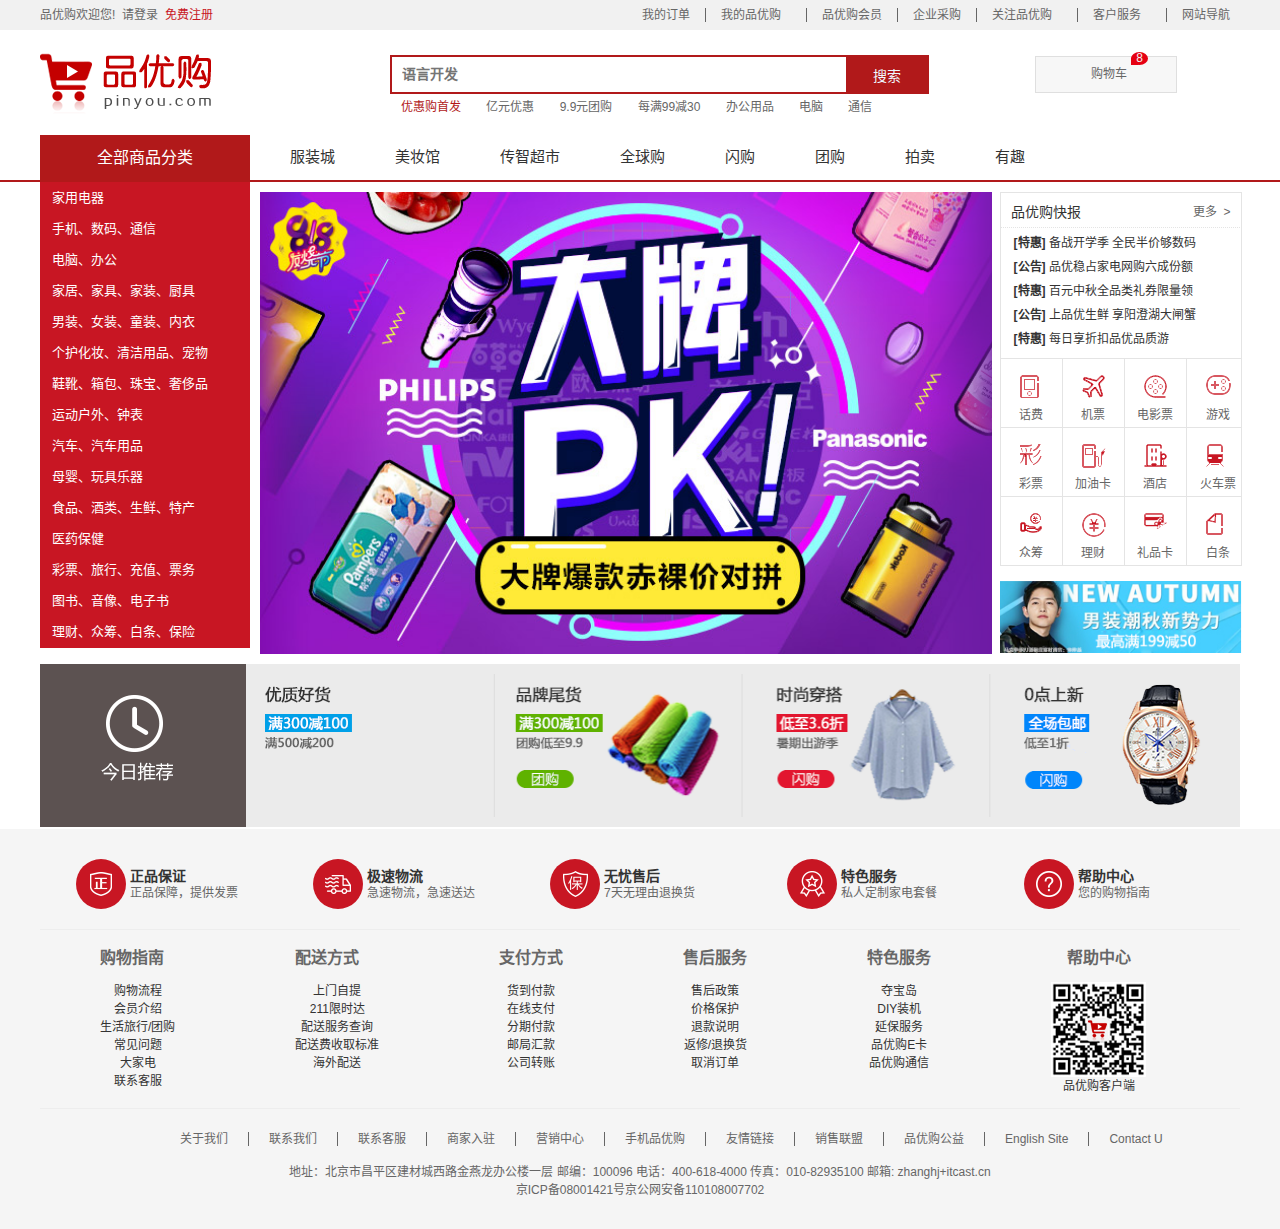
<file: index.html>
<!DOCTYPE html>
<html lang="zh-CN">

<head>
    <meta charset="UTF-8">
    <meta http-equiv="X-UA-Compatible" content="IE=edge">
    <meta name="viewport" content="width=device-width, initial-scale=1.0">
    <title>品优购-正品低价、品质保障、配送及时、轻松购物！</title>
    <meta name="description" content="品优购-专业的综合网上购物商城,销售家电、数码通讯、电脑、家居百货、服装服饰、母婴、图书、食品等数万个品牌优质商品.便捷、诚信的服务，为您提供愉悦的网上购物体验!">
    <meta name="Keywords" content="网上购物,网上商城,手机,笔记本,电脑,MP3,CD,VCD,DV,相机,数码,配件,手表,存储卡,京东">
    <!-- 引入初始化文件样式 -->
    <link rel="stylesheet" href="css/base.css">
    <!-- 引入公共样式文件 -->
    <link rel="stylesheet" href="css/common.css">
    <!-- 引入index.html专属的css文件 -->
    <link rel="stylesheet" href="css/index.css">
    <!-- 引入favicon.ico -->
    <link rel="shortcut icon" href="favicon.ico" />
    <!-- 引入iconfont -->
    <link rel="stylesheet" href="https://cdn.linearicons.com/free/1.0.0/icon-font.min.css">
    <script src="https://cdn.linearicons.com/free/1.0.0/svgembedder.min.js"></script>
</head>

<body>
    <!-- 快捷导航模块 -->
    <div class="shortcut">
        <div class="w">
            <div class="left">
                品优购欢迎您!&nbsp;
                <a href="#">请登录&nbsp;</a>
                <a href="#" class="col-red">免费注册</a>
            </div>
            <ul class="right">
                <li><a href="#">我的订单</a></li>
                <li><a href="#">我的品优购<span class="lnr lnr-chevron-down"></span></a>
                </li>
                <li><a href="#">品优购会员</a>
                </li>
                <li><a href="#">企业采购</a>
                </li>
                <li><a href="#">关注品优购<span class="lnr lnr-chevron-down"></span></a>
                </li>
                <li><a href="#">客户服务<span class="lnr lnr-chevron-down"></span></a>
                </li>
                <li><a href="#">网站导航<span class="lnr lnr-chevron-down"></span></a>
                </li>
            </ul>

        </div>
    </div>
    <!-- 头部模块 -->
    <header class="w">
        <img src="images/logo.png" alt="">
        <div class="search">
            <input type="search" name="" id="" placeholder="语言开发">
            <input type="submit" value="搜索">
        </div>
        <ul>
            <li><a href="#">优惠购首发</a></li>
            <li><a href="#">亿元优惠</a></li>
            <li><a href="#">9.9元团购</a></li>
            <li><a href="#">每满99减30</a></li>
            <li><a href="#">办公用品</a></li>
            <li><a href="#">电脑</a></li>
            <li><a href="#">通信</a></li>
        </ul>
        <div class="shopcar">
            <span class="lnr lnr-cart"></span>
            <i>购物车</i>
            <span class="lnr lnr-chevron-right"></span>
            <em class="tcircle">8</em>
            <em></em>

        </div>

    </header>
    <!-- 导航模块 -->
    <nav class="nav">
        <div class="w">
            <div class="dropdown">
                <div class="dt">全部商品分类</div>
                <div class="dd">
                    <ul>
                        <li><a href="#">家用电器<span class="lnr lnr-chevron-right"></span></a></li>
                        <li><a href="#">手机、数码、通信<span class="lnr lnr-chevron-right"></span></a></li>
                        <li><a href="#">电脑、办公<span class="lnr lnr-chevron-right"></span></a></li>
                        <li><a href="#">家居、家具、家装、厨具<span class="lnr lnr-chevron-right"></span></a></li>
                        <li><a href="#">男装、女装、童装、内衣<span class="lnr lnr-chevron-right"></span></a></li>
                        <li><a href="#">个护化妆、清洁用品、宠物<span class="lnr lnr-chevron-right"></span></a></li>
                        <li><a href="#">鞋靴、箱包、珠宝、奢侈品<span class="lnr lnr-chevron-right"></span></a></li>
                        <li><a href="#">运动户外、钟表<span class="lnr lnr-chevron-right"></span></a></li>
                        <li><a href="#">汽车、汽车用品<span class="lnr lnr-chevron-right"></span></a></li>
                        <li><a href="#">母婴、玩具乐器<span class="lnr lnr-chevron-right"></span></a></li>
                        <li><a href="#">食品、酒类、生鲜、特产<span class="lnr lnr-chevron-right"></span></a></li>
                        <li><a href="#">医药保健<span class="lnr lnr-chevron-right"></span></a></li>
                        <li><a href="#">彩票、旅行、充值、票务<span class="lnr lnr-chevron-right"></span></a></li>
                        <li><a href="#">图书、音像、电子书<span class="lnr lnr-chevron-right"></span></a></li>
                        <li><a href="#">理财、众筹、白条、保险 <span class="lnr lnr-chevron-right"></span></a></li>
                    </ul>
                </div>
            </div>
            <div class="navitems">
                <ul>
                    <li><a>服装城</a></li>
                    <li><a>美妆馆</a></li>
                    <li><a>传智超市</a></li>
                    <li><a>全球购</a></li>
                    <li><a>闪购</a></li>
                    <li><a>团购</a></li>
                    <li><a>拍卖</a></li>
                    <li><a>有趣</a></li>
                </ul>
            </div>
        </div>
    </nav>
    <!-- 版心main等部分 -->
    <div class="w">
        <div class="main">
            <img class="foucs" src="images/focus.png"></img>
            <div class="flash">
                <div class="flashnews">
                    <h4>品优购快报</h4>
                    <a href="#">更多&nbsp;&nbsp;&gt;</a>
                </div>
                <div class="flashlinks">
                    <ul>
                        <li><a href="#"><i>[特惠]</i>&nbsp;备战开学季&nbsp;全民半价够数码</a></li>
                        <li><a href="#"><i>[公告]</i>&nbsp;品优稳占家电网购六成份额</a></li>
                        <li><a href="#"><i>[特惠]</i>&nbsp;百元中秋全品类礼券限量领</a></li>
                        <li><a href="#"><i>[公告]</i>&nbsp;上品优生鲜&nbsp;享阳澄湖大闸蟹</a></li>
                        <li><a href="#"><i>[特惠]</i>&nbsp;每日享折扣品优品质游</a></li>
                    </ul>
                </div>
                <div class="flashapps">
                    <ul>
                        <li><i></i><em>话费</em></li>
                        <li><i></i><em>机票</em></li>
                        <li><i></i><em>电影票</em></li>
                        <li><i></i><em>游戏</em></li>
                        <li><i></i><em>彩票</em></li>
                        <li><i></i><em>加油卡</em></li>
                        <li><i></i><em>酒店</em></li>
                        <li><i></i><em>火车票</em></li>
                        <li><i></i><em>众筹</em></li>
                        <li><i></i><em>理财</em></li>
                        <li><i></i><em>礼品卡</em></li>
                        <li><i></i><em>白条</em></li>
                    </ul>
                </div>
                <div class="flashimg">
                    <img src="images/男装潮.png" alt="">
                </div>
            </div>
        </div>
        <div class="recom">
            <img src="images/今日推荐.png">
            <img src="images/推荐.png" alt="">
        </div>
    </div>
    <!-- 底部模块 -->
    <footer>
        <div class="w">
            <div class="mod_service">
                <ul>
                    <li><span></span>
                        <h3>正品保证</h3>
                        <p>正品保障，提供发票</p>
                    </li>
                    <li><span></span>
                        <h3>极速物流</h3>
                        <p>急速物流，急速送达</p>
                    </li>
                    <li><span></span>
                        <h3>无忧售后</h3>
                        <p>7天无理由退换货</p>
                    </li>
                    <li><span></span>
                        <h3>特色服务</h3>
                        <p>私人定制家电套餐</p>
                    </li>
                    <li><span></span>
                        <h3>帮助中心</h3>
                        <p>您的购物指南</p>
                    </li>
                </ul>
            </div>
            <div class="mod_help">
                <dl><dt>购物指南</dt>
                    <dd>购物流程</dd>
                    <dd>会员介绍</dd>
                    <dd>生活旅行/团购</dd>
                    <dd>常见问题</dd>
                    <dd>大家电</dd>
                    <dd>联系客服</dd>
                </dl>
                <dl><dt>配送方式</dt>
                    <dd>上门自提</dd>
                    <dd>211限时达</dd>
                    <dd>配送服务查询</dd>
                    <dd>配送费收取标准</dd>
                    <dd>海外配送</dd>
                </dl>
                <dl>
                    <dt>支付方式</dt>
                    <dd>货到付款</dd>
                    <dd>在线支付</dd>
                    <dd>分期付款</dd>
                    <dd>邮局汇款</dd>
                    <dd>公司转账</dd>
                </dl>
                <dl><dt>售后服务</dt>
                    <dd>售后政策</dd>
                    <dd>价格保护</dd>
                    <dd>退款说明</dd>
                    <dd>返修/退换货</dd>
                    <dd>取消订单</dd>
                </dl>
                <dl><dt>特色服务</dt>
                    <dd>夺宝岛</dd>
                    <dd>DIY装机</dd>
                    <dd>延保服务</dd>
                    <dd>品优购E卡</dd>
                    <dd>品优购通信</dd>
                </dl>
                <dl><dt>帮助中心</dt>
                    <dd>
                        <img src="images/2dshopcar.png" alt="">
                    </dd>
                    <dd>品优购客户端</dd>
                </dl>
            </div>
            <div class="mod_copyright">
                <ul>
                    <li><a href="#">关于我们</a></li>
                    <li><a href="#">联系我们</a></li>
                    <li><a href="#">联系客服</a></li>
                    <li><a href="#">商家入驻</a></li>
                    <li><a href="#">营销中心</a></li>
                    <li><a href="#">手机品优购</a></li>
                    <li><a href="#">友情链接</a></li>
                    <li><a href="#">销售联盟</a></li>
                    <li><a href="#">品优购公益</a></li>
                    <li><a href="#">English Site</a></li>
                    <li><a href="#">Contact U</a></li>
                </ul>
                <p>地址：北京市昌平区建材城西路金燕龙办公楼一层 邮编：100096 电话：400-618-4000 传真：010-82935100 邮箱: zhanghj+itcast.cn
                </p>
                <i>京ICP备08001421号京公网安备110108007702</i>
            </div>
        </div>
    </footer>



</body>

</html>
</file>
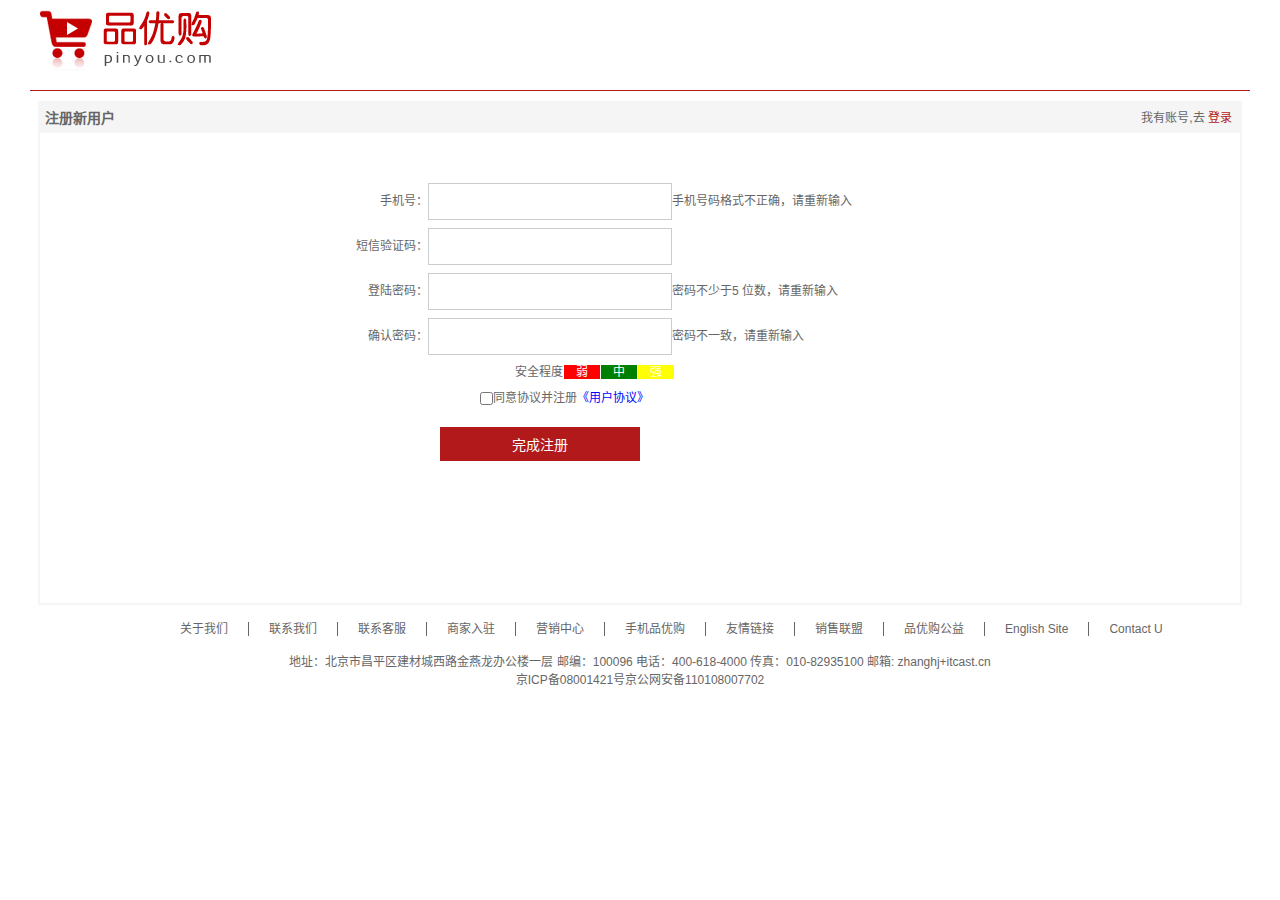
<file: register.html>
<!DOCTYPE html>
<html lang="zh-CN">

<head>
    <meta charset="UTF-8">
    <meta http-equiv="X-UA-Compatible" content="IE=edge">
    <meta name="viewport" content="width=device-width, initial-scale=1.0">
    <title>品优购-正品低价、品质保障、配送及时、轻松购物！</title>
    <meta name="description" content="品优购-专业的综合网上购物商城,销售家电、数码通讯、电脑、家居百货、服装服饰、母婴、图书、食品等数万个品牌优质商品.便捷、诚信的服务，为您提供愉悦的网上购物体验!">
    <meta name="Keywords" content="网上购物,网上商城,手机,笔记本,电脑,MP3,CD,VCD,DV,相机,数码,配件,手表,存储卡,京东">
    <!-- 引入初始化文件样式 -->
    <link rel="stylesheet" href="css/base.css">

    <!-- 引入register.html专属的css文件 -->
    <link rel="stylesheet" href="css/register.css">
    <!-- 引入favicon.ico -->
    <link rel="shortcut icon" href="favicon.ico" />
    <!-- 引入iconfont -->
    <link rel="stylesheet" href="https://cdn.linearicons.com/free/1.0.0/icon-font.min.css">
    <script src="https://cdn.linearicons.com/free/1.0.0/svgembedder.min.js"></script>
</head>

<body>

    <!-- 头部模块 -->
    <header class="w">
        <img src="images/logo.png" alt="">

    </header>

    <!-- 版心main等部分 -->
    <div class="main">
        <div class="w">
            <div class="top">
                <h3>注册新用户</h3>
                <div>我有账号,去<a href="#">&nbsp;登录</a></div>
            </div>
            <div class="register">
                <ul>
                    <li><label for="">手机号：</label><input type="text"><span>手机号码格式不正确，请重新输入</span></li>
                    <li><label for="">短信验证码：</label><input type="text"></li>
                    <li><label for="">登陆密码：</label><input type="text"><span>密码不少于5 位数，请重新输入</span></li>
                    <li><label for="">确认密码：</label><input type="text"><span>密码不一致，请重新输入</span></li>
                    <li class="safe">安全程度<em class="ruo">弱</em><em class="zhong">中</em><em class="qiang">强</em></li>
                    <li class="agree"><input type="checkbox">同意协议并注册<a href="#">《用户协议》</a></li>
                    <li><input type="submit" value="完成注册"></li>
                </ul>
            </div>
        </div>
    </div>
    <!-- 底部模块 -->
    <footer>
        <div class="w">
            <div class="mod_copyright">
                <ul>
                    <li><a href="#">关于我们</a></li>
                    <li><a href="#">联系我们</a></li>
                    <li><a href="#">联系客服</a></li>
                    <li><a href="#">商家入驻</a></li>
                    <li><a href="#">营销中心</a></li>
                    <li><a href="#">手机品优购</a></li>
                    <li><a href="#">友情链接</a></li>
                    <li><a href="#">销售联盟</a></li>
                    <li><a href="#">品优购公益</a></li>
                    <li><a href="#">English Site</a></li>
                    <li><a href="#">Contact U</a></li>
                </ul>
                <p>地址：北京市昌平区建材城西路金燕龙办公楼一层 邮编：100096 电话：400-618-4000 传真：010-82935100 邮箱: zhanghj+itcast.cn
                </p>
                <i>京ICP备08001421号京公网安备110108007702</i>
            </div>
        </div>
    </footer>



</body>

</html>
</file>
<file: css/base.css>
@charset "UTF-8";

/*css 初始化 */

html,
body,
ul,
li,
ol,
dl,
dd,
dt,
p,
h1,
h2,
h3,
h4,
h5,
h6,
form,
fieldset,
legend,
img {
    margin: 0;
    padding: 0;
    /* 防止边距撑大盒子 */
    box-sizing: border-box;
}

fieldset,
img,
input,
button {
    border: none;
    padding: 0;
    margin: 0;
    outline-style: none;
}


/*去掉input等聚焦时的蓝色边框*/

ul,
ol {
    list-style: none;
}

input {
    padding-top: 0;
    padding-bottom: 0;
    font-family: "SimSun", "宋体";
}

select,
input {
    vertical-align: middle;
}

select,
input,
textarea {
    font-size: 12px;
    margin: 0;
}

textarea {
    resize: none;
}


/*防止拖动*/

img {
    border: 0;
    vertical-align: middle;
}


/*  去掉图片低测默认的3像素空白缝隙，或者用display：block也可以*/

table {
    border-collapse: collapse;
}

body {
    font: 12px/150% Arial, Verdana, "\5b8b\4f53";
    color: #666;
    background: #fff
}

.clearfix:before,
.clearfix:after {
    /*清除浮动*/
    content: "";
    display: table;
}

.clearfix:after {
    clear: both;
}

.clearfix {
    *zoom: 1;
    /*IE/7/6*/
}

a {
    color: #666;
    text-decoration: none;
}

a:hover {
    color: #C81623;
}

h1,
h2,
h3,
h4,
h5,
h6 {
    text-decoration: none;
    font-weight: normal;
    font-size: 100%;
}


/*设置h标签的大小，设置跟父亲一样大的字体font-size:100%;*/

s,
i,
em {
    font-style: normal;
    text-decoration: none;
}

.col-red {
    color: #C81623!important;
}


/*公共类*/

.w {
    /*版心 提取 */
    width: 1200px;
    margin: 0 auto;
}

.fl {
    float: left
}

.fr {
    float: right
}

.al {
    text-align: left
}

.ac {
    text-align: center
}

.ar {
    text-align: right
}

.hide {
    display: none
}

.font12 {
    font-size: 12px;
}

.font14 {
    font-size: 14px;
}

.font16 {
    font-size: 16px;
}


/*公共部分*/
</file>
<file: css/common.css>
/* 我们要设计的两个页面的头部和底部都相同，所以可以统一写一个样式 */


/* 快捷导航模块 */

.shortcut {
    height: 30px;
    background-color: #f1f1f1;
    font-size: 12px;
    line-height: 30px;
}

.shortcut .left {
    float: left;
}

.shortcut .right {
    float: right;
}

.shortcut li {
    float: left;
}

.shortcut li a {
    padding: 0 15px;
    border-right: 1px solid #666;
}

.lnr-chevron-down {
    padding-right: 15px;
    color: #666666;
    font-size: 8px;
    padding: 0 5px;
    /* To get crisp results, use sizes that are
    a multiple of 20; because Linearicons was
    designed on a 20 by 20 grid. */
}

.right li:last-child a {
    padding-right: 0;
    border-right: none;
}


/* 头部样式设计 */

header {
    position: relative;
    height: 105px;
}

header img {
    display: inline-block;
    margin: 23px 0;
}

header .search {
    position: absolute;
    left: 350px;
    top: 25px;
    width: 535px;
    height: 35px;
    line-height: 35px;
    border: 2px solid #b1191a;
}

header .search input:first-child {
    width: 453px;
    margin-left: 10px;
    font-size: 14px;
    font-weight: 900;
}

header .search input:last-child {
    position: absolute;
    top: 0;
    right: -1px;
    width: 82px;
    height: 36px;
    background-color: #b1191a;
    font-size: 14px;
    color: aliceblue;
}

header ul {
    position: absolute;
    bottom: 19px;
    left: 350px;
}

header ul li {
    display: inline;
    padding: 0 11px;
}

header ul li:first-child a {
    color: #b1191a;
}

header .shopcar {
    position: absolute;
    top: 26px;
    right: 63px;
    width: 140px;
    height: 35px;
    background-color: #f7f7f7;
    border: 1px solid #dfdfdf;
    line-height: 35px;
    text-align: center;
    font-size: 12px;
}

header .shopcar .lnr-cart:before {
    position: absolute;
    left: 30px;
    top: 7px;
    color: #e60012;
    font-size: 19px;
}

header .shopcar i {
    position: absolute;
    left: 55px;
}

header .shopcar .lnr-chevron-right:before {
    position: absolute;
    right: 28px;
    top: 10px;
}

header .shopcar .tcircle {
    position: absolute;
    right: 28px;
    top: -5px;
    width: 17px;
    height: 13px;
    line-height: 13px;
    background-color: #e60012;
    border-radius: 50%;
    color: #f1f1f1;
}

header .shopcar em:last-child {
    position: absolute;
    right: 37px;
    top: 0px;
    border-color: transparent transparent transparent #e60012;
    border-style: solid;
    border-width: 8px 0 0 8px;
}

nav {
    height: 45px;
    border-bottom: 2px solid #b1191a;
}

nav .w .dropdown {
    float: left;
    width: 210px;
}

nav .w .dropdown .dt {
    height: 47px;
    line-height: 45px;
    text-align: center;
    background-color: #b1191a;
    color: #fff;
    font-size: 16px;
}


/* nav .w .dropdown:hover .dd {
    display: block;
} */

nav .w .dd {
    /* display: none; */
    background-color: #c81623;
    padding-left: 2px;
    border-bottom: 1px solid #c81623;
}

nav .w .dd ul li {
    padding: 7px 10px 6px 10px;
}

nav .w .dd ul li a {
    color: #fff;
    font-size: 13px;
}

nav .w .dd ul li a span.lnr-chevron-right:before {
    float: right;
    font-size: 12px;
}

nav .w .dd ul li:hover {
    background-color: #fff;
}

nav .w .dd ul li:hover a {
    color: #c81623;
}

nav .w .navitems {
    float: left;
    padding-left: 10px;
}

nav .w .navitems ul li {
    float: left;
    margin: auto 30px;
}

nav .w .navitems ul li a {
    line-height: 45px;
    font-family: "微软雅黑";
    font-size: 15px;
    color: #333;
}

footer {
    height: 400px;
    background-color: #f5f5f5;
}

footer .w .mod_service {
    height: 100px;
    border-bottom: 1px solid #ededed;
}

footer .w .mod_service ul li {
    float: left;
    position: relative;
    width: 165px;
    height: 50px;
    margin: 30px 36px;
}

footer .w .mod_service ul li span {
    position: absolute;
    width: 50px;
    height: 50px;
    border-radius: 50%;
}

footer .w .mod_service ul li:first-child span {
    background: #c81623 url(../images/正.png) no-repeat center;
}

footer .w .mod_service ul li:nth-child(2) span {
    background: #c81623 url(../images/物流.png) no-repeat center;
}

footer .w .mod_service ul li:nth-child(3) span {
    background: #c81623 url(../images/保.png) no-repeat center;
}

footer .w .mod_service ul li:nth-child(4) span {
    background: #c81623 url(../images/特.png) no-repeat center;
}

footer .w .mod_service ul li:last-child span {
    background: #c81623 url(../images/帮.png) no-repeat center;
}

footer .w .mod_service ul li h3 {
    position: absolute;
    top: 8px;
    left: 54px;
    font-size: 14px;
    font-weight: 800;
    color: #333;
}

footer .w .mod_service ul p {
    position: absolute;
    bottom: 7px;
    left: 54px;
    font-size: 12px;
    color: #666;
}

footer .w .mod_help {
    height: 178px;
    border-bottom: 1px solid #ededed;
}

footer .w .mod_help dl {
    float: left;
    padding: 10px 60px 20px 60px;
    /* margin: 20px 60px; */
}

footer .w .mod_help dl dt {
    color: #676767;
    font-size: 16px;
    font-weight: 800;
    padding-top: 0;
    padding-bottom: 15px;
}

footer .w .mod_help dl dd {
    color: #333;
    font-size: 12px;
}

footer .w .mod_help dl:last-child dt,
dd {
    text-align: center;
}

footer .w .mod_copyright {
    height: 110px;
}

footer .w .mod_copyright ul {
    height: 45px;
    padding-left: 120px;
}

footer .w .mod_copyright ul li {
    float: left;
    padding: 15px 0;
}

footer .w .mod_copyright ul li a {
    padding: 0 20px;
    border-right: 1px solid #666;
}

footer .w .mod_copyright ul li:last-child a {
    border-right: none;
}

footer .w .mod_copyright p {
    float: left;
    width: 1200px;
    text-align: center;
    /* margin-left: 243px; */
}

footer .w .mod_copyright i {
    display: block;
    text-align: center;
}
</file>
<file: css/index.css>
.w .main {
    margin-left: 210px;
    padding: 10px 0 0 10px;
    width: 980px;
    height: 462px;
}

.main img {
    float: left;
    height: 100%;
}

.main .flash {
    float: left;
    width: 240px;
    height: 100%;
    margin-left: 7.5px;
    background-color: #fff;
}

.flash .flashnews {
    position: relative;
    height: 34px;
    width: 100%;
    border: 1px solid #e4e4e4;
    border-bottom: 1px dotted #e4e4e4;
}

.flash .flashnews h4 {
    float: left;
    padding: 10px 10px 8px 10px;
    color: #333;
    font-size: 14px;
}

.flash .flashnews a {
    position: absolute;
    top: 10px;
    right: 10px;
    color: #666;
}

.flash .flashlinks {
    height: 130px;
    width: 100%;
    border: 1px solid #e4e4e4;
    border-top: none;
}

.flash .flashlinks ul {
    margin: auto 13px;
}

.flash .flashlinks ul li {
    padding-top: 6px;
}

.flash .flashlinks ul li a i {
    font-weight: 600;
}

.flash .flashlinks ul li a {
    color: #333;
    font-size: 12px;
    font-weight: 500;
}

.flash .flashapps {
    width: 100%;
    height: 207px;
    border-left: 1px solid #e4e4e4;
    border-right: 1px solid #e4e4e4;
    overflow: hidden;
}

.flash .flashapps ul {
    width: 248px;
    height: 100%;
}

.flash .flashapps ul li {
    position: relative;
    float: left;
    height: 69px;
    width: 62px;
    border-bottom: 1px solid #e4e4e4;
    border-right: 1px solid #e4e4e4;
}

.flash .flashapps ul li i {
    position: absolute;
    top: 16px;
    margin: 0 19px;
    display: block;
}

.flash .flashapps ul li:first-child i {
    width: 23px;
    height: 23px;
    background: url('../images/sprite_03.png') no-repeat -20px -12px;
}

.flash .flashapps ul li:nth-child(2) i {
    width: 23px;
    height: 23px;
    background: url('../images/sprite_03.png') no-repeat -81px -14px;
}

.flash .flashapps ul li:nth-child(3) i {
    width: 23px;
    height: 23px;
    background: url('../images/sprite_03.png') no-repeat -143px -14px;
}

.flash .flashapps ul li:nth-child(4) i {
    background: url('../images/sprite_03.png') no-repeat -206px -14px;
    width: 25px;
    height: 20px;
}

.flash .flashapps ul li:nth-child(5) i {
    background: url('../images/sprite_03.png') no-repeat -19px -85px;
    width: 22px;
    height: 22px;
}

.flash .flashapps ul li:nth-child(6) i {
    background: url('../images/sprite_03.png') no-repeat -81px -84px;
    width: 24px;
    height: 24px;
}

.flash .flashapps ul li:nth-child(7) i {
    width: 23px;
    height: 23px;
    background: url('../images/sprite_03.png') no-repeat -144px -84px;
}

.flash .flashapps ul li:nth-child(8) i {
    width: 23px;
    height: 23px;
    background: url('../images/sprite_03.png') no-repeat -210px -84px;
}

.flash .flashapps ul li:nth-child(9) i {
    width: 23px;
    height: 23px;
    background: url('../images/sprite_03.png') no-repeat -18px -156px;
}

.flash .flashapps ul li:nth-child(10) i {
    background: url('../images/sprite_03.png') no-repeat -80px -155px;
    width: 24px;
    height: 24px;
}

.flash .flashapps ul li:nth-child(11) i {
    background: url('../images/sprite_03.png') no-repeat -144px -156px;
    width: 24px;
    height: 16px;
}

.flash .flashapps ul li:last-child i {
    width: 23px;
    height: 23px;
    background: url('../images/sprite_03.png') no-repeat -210px -156px;
}

.flash .flashapps ul li em {
    position: absolute;
    top: 47px;
    width: 100%;
    text-align: center;
}

.flash .flashapps ul li:nth-child(4n) {
    border-right: none;
}

.flash .flashimg {
    display: block;
    width: 242px;
    margin-top: 15px;
}

.flash .flashimg img {
    width: 100%;
}

.recom {
    height: 165px;
    width: 100%;
    margin-top: 10px;
}

.recom img {
    float: left;
}

.recom img:first-child {
    width: 206px;
}

.recom img:last-child {
    width: 994px;
}
</file>
<file: css/register.css>
header {
    height: 70px;
    padding: 10px;
    border-bottom: 1px solid #b1191a;
}

.main .w {
    margin-top: 10px;
    height: 500px;
    border: 2px solid #f5f5f5;
}

.main .w .top {
    background-color: #f5f5f5;
    height: 30px;
    width: 100%;
    line-height: 30px;
    border: 5px;
}

.main .w .top h3 {
    float: left;
    padding-left: 5px;
    font-size: 14px;
    font-weight: 600;
}

.main .w .top div {
    font-size: 12px;
}

.main .w .top div:first-of-type {
    float: right;
    padding-right: 8px;
}

.main .w .top div a {
    color: #b1191a;
}

.main .w .register {
    width: 600px;
    margin: 50px auto;
}

.main .w .register ul li {
    margin-bottom: 8px;
}

.main .w .register ul li label {
    display: inline-block;
    width: 88px;
    text-align: right;
}

.main .w .register ul li input[type=text] {
    width: 242px;
    height: 35px;
    border: 1px solid #ccc;
}

.main .w .register ul li span.error {
    color: #b1191a;
}

.safe {
    padding-left: 175px;
}

.safe em {
    padding: 0 12px;
    color: white;
    margin-left: 1px;
}

.ruo {
    background-color: red;
}

.zhong {
    background-color: green;
}

.qiang {
    background-color: yellow;
}

.agree {
    padding-left: 140px;
}

.agree input {
    display: inline-block;
}

.register a {
    color: blue;
}

.register li:last-child input {
    width: 200px;
    height: 34px;
    background-color: #b1191a;
    font-size: 14px;
    color: #fff;
    margin: 12px 0 0 100px;
}

footer .w .mod_copyright {
    height: 110px;
}

footer .w .mod_copyright ul {
    height: 45px;
    padding-left: 120px;
}

footer .w .mod_copyright ul li {
    float: left;
    padding: 15px 0;
}

footer .w .mod_copyright ul li a {
    padding: 0 20px;
    border-right: 1px solid #666;
}

footer .w .mod_copyright ul li:last-child a {
    border-right: none;
}

footer .w .mod_copyright p {
    float: left;
    width: 1200px;
    text-align: center;
    /* margin-left: 243px; */
}

footer .w .mod_copyright i {
    display: block;
    text-align: center;
}
</file>
